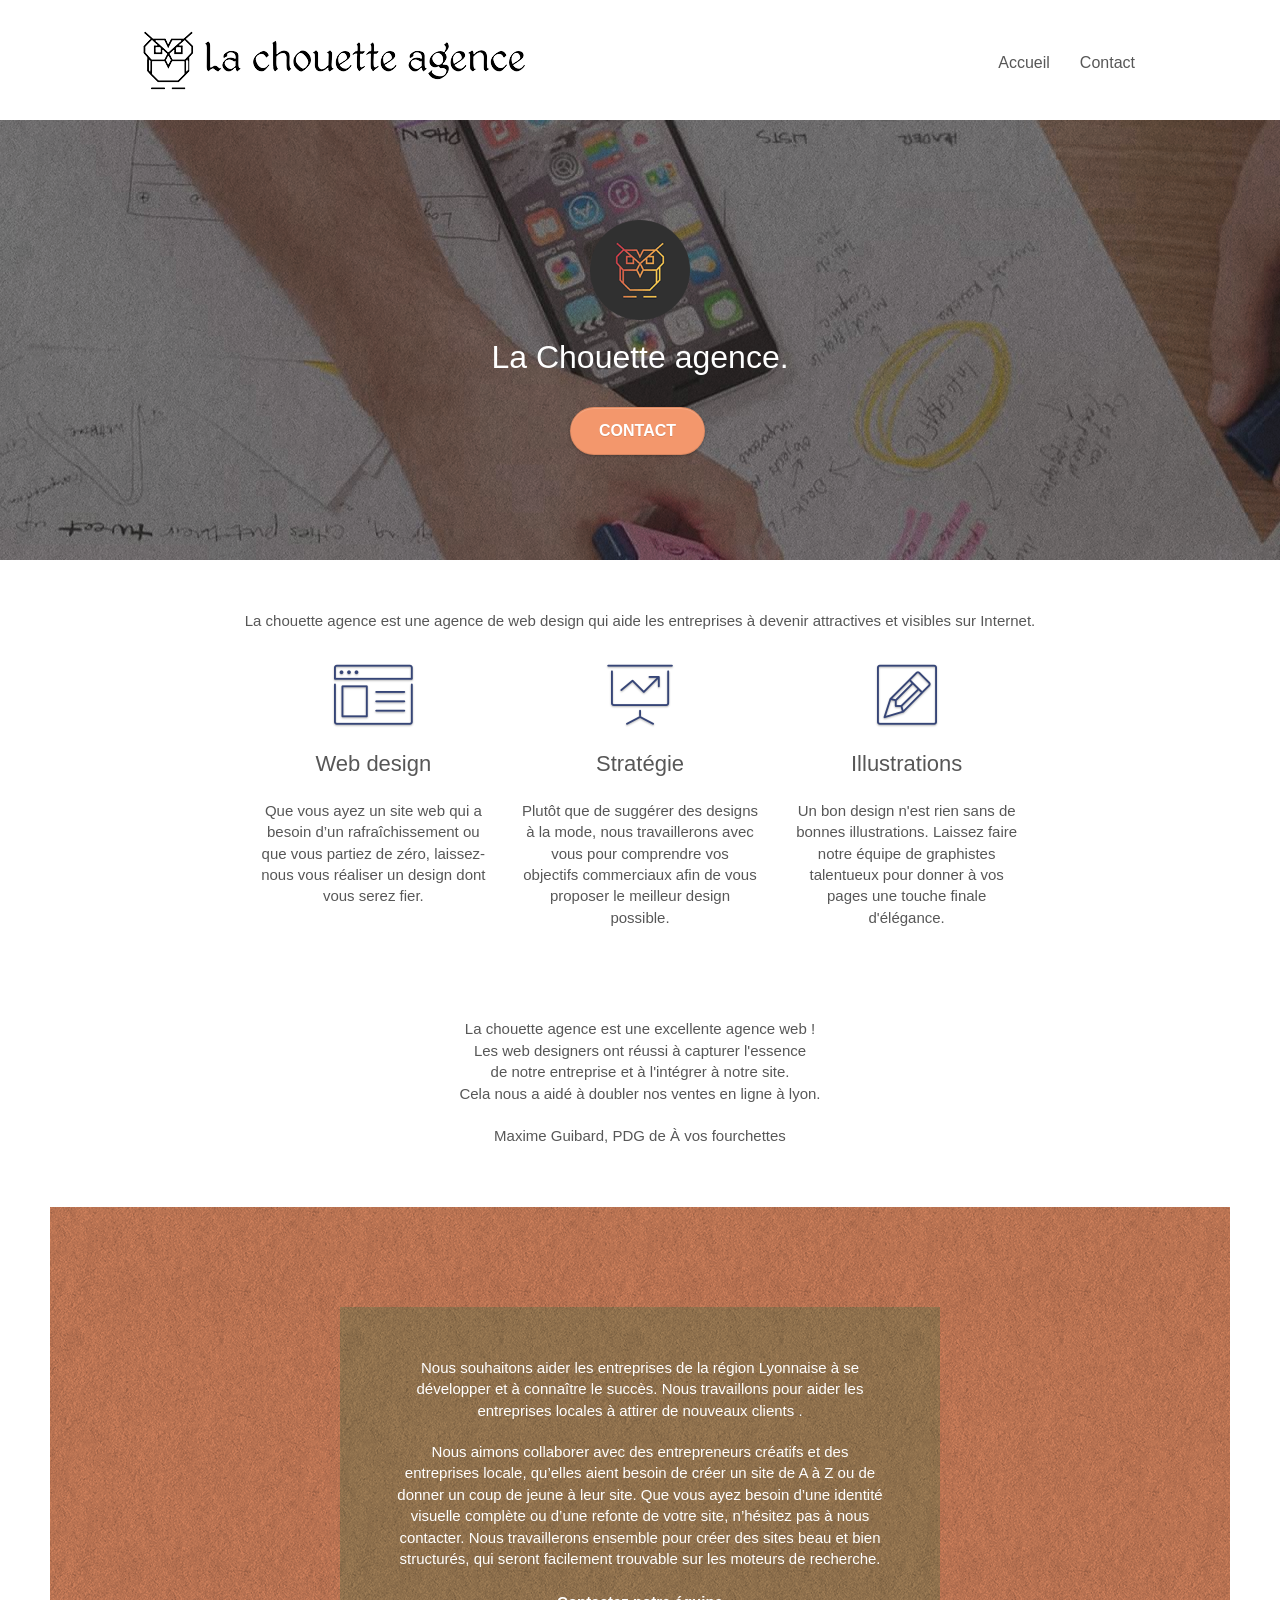
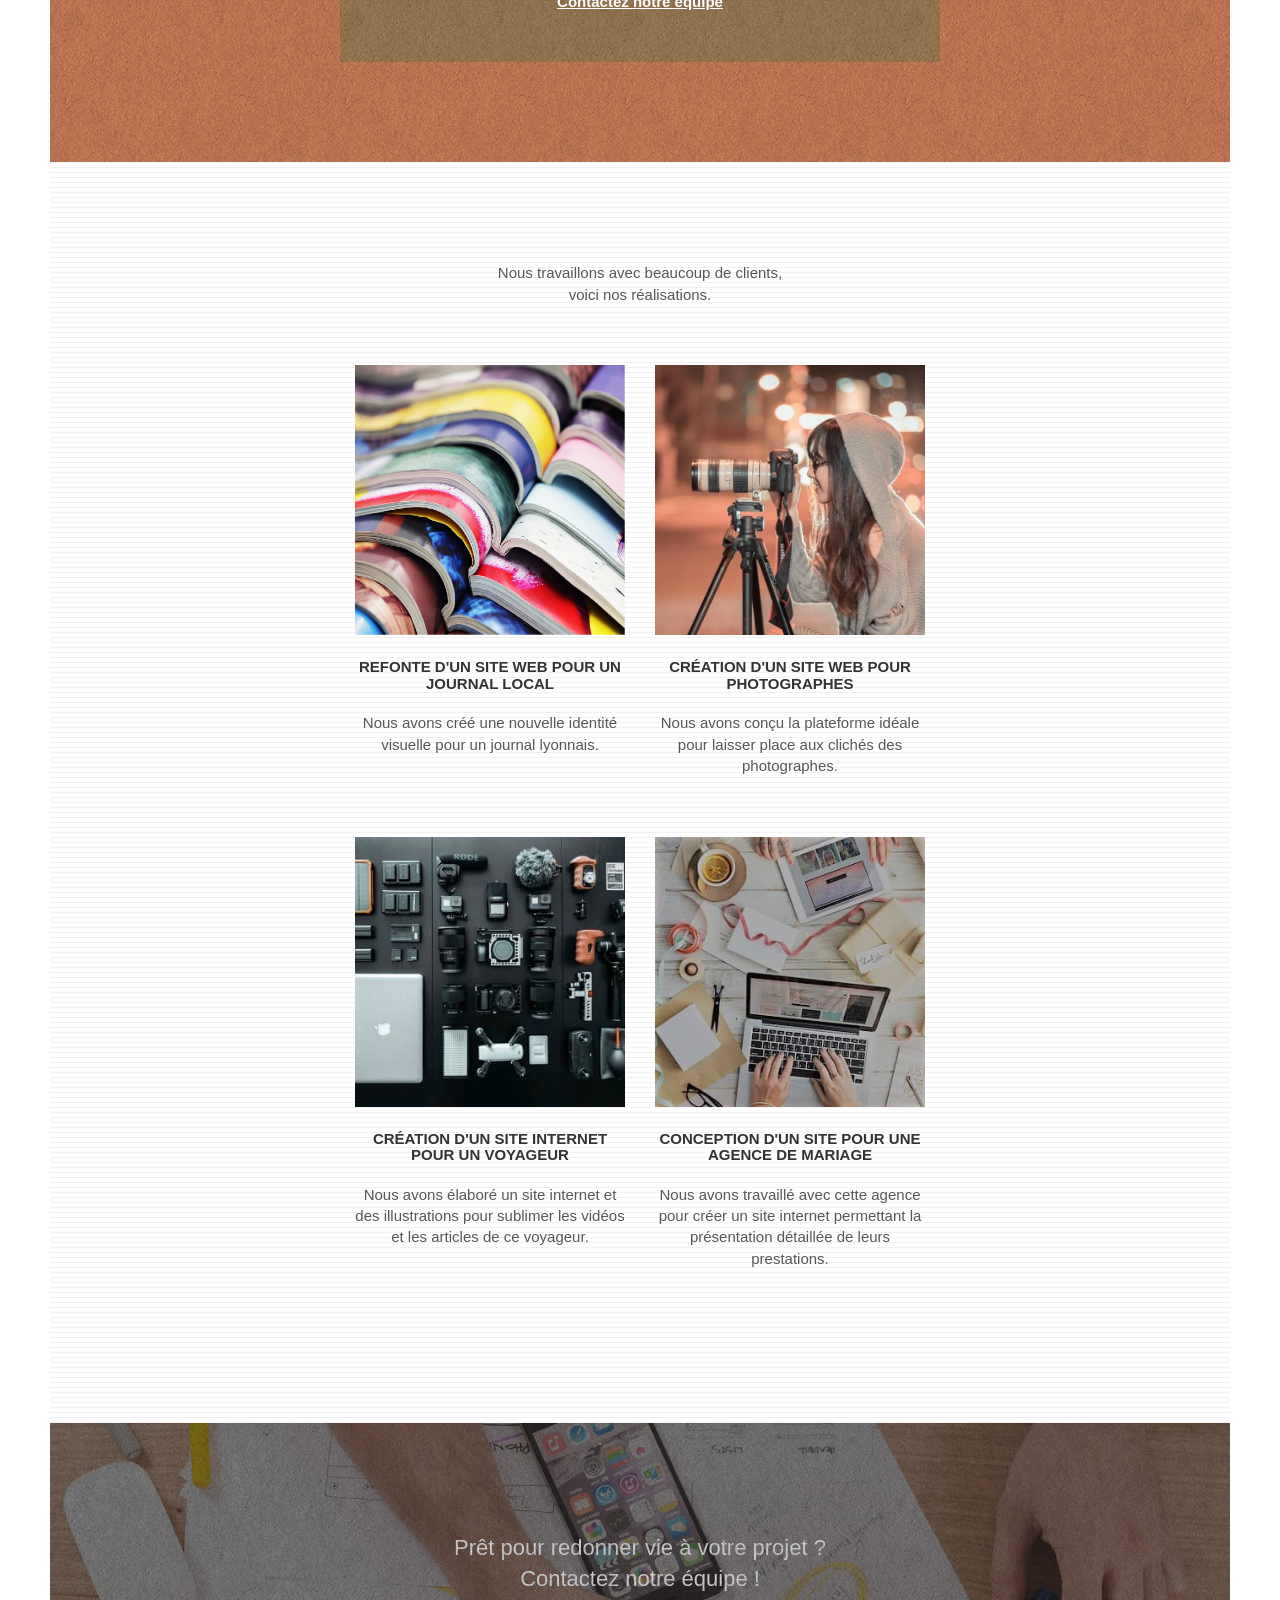
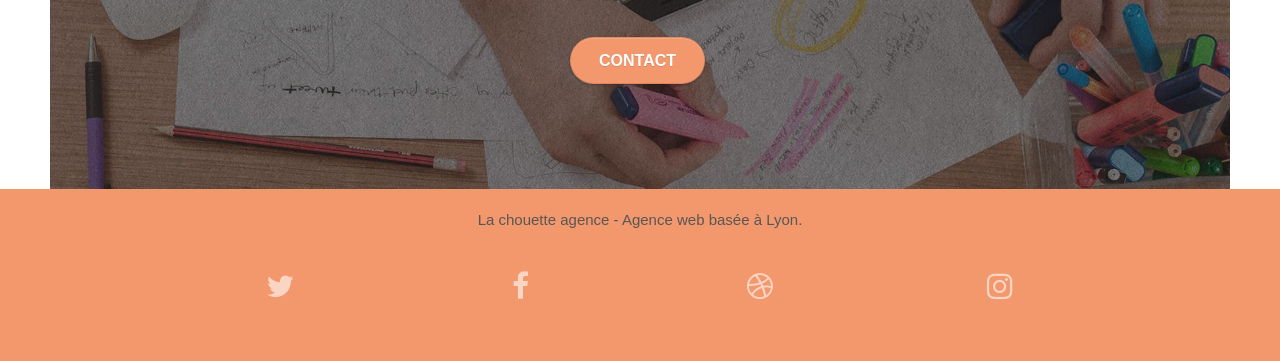
<file: index.html>
<!doctype html>
<html lang="fr">
<head>
    <meta charset="utf-8">
	<meta name="robots" content="index, follow">
    <meta name="description" content="Agence Web Lyonnaise, une équipe de développeur web expérimentée DEVIS GRATUIT">
    <meta name="viewport" content="width=device-width, initial-scale=1.0, viewport-fit=cover">
    <link rel="shortcut icon" type="image/png" href="favicon.jpg">
    
	<link rel="stylesheet" type="text/css" href="./css/bootstrap.css">
	<link rel="stylesheet" type="text/css" href="style.css">
	<link rel="stylesheet" type="text/css" href="./css/font-awesome.css">
	<link rel="stylesheet" type="text/css" href="./css/et-line.css">
	
    
	<script src="./js/jquery-2.1.0.js"></script>
	<script src="./js/bootstrap.js"></script>
	<script src="./js/blocs.js"></script>
	<script src="./js/jquery.touchSwipe.js" defer></script>
	<script src="./js/gmaps.js"></script>

    <title>La chouette agence</title>
	<!-- Analytics -->
	<!-- Analytics END -->
</head>
<body>
	<!-- Principal conteneur -->
	<header>
		<div class="page-container">
			<!-- bloc-0 -->
			<div class="bloc bgc-white l-bloc " id="bloc-0">
				<div class="container bloc-sm">
					<nav class="navbar row">
						<div class="navbar-header">
							<a class="navbar-brand" href="index.html"><img src="img/la-chouette-agence.png" alt="logo la chouette agence"  /></a>
							<button id="nav-toggle" type="button" class="ui-navbar-toggle navbar-toggle" data-toggle="collapse" data-target=".navbar-1">
								<span class="sr-only">Toggle navigation</span><span class="icon-bar"></span><span class="icon-bar"></span><span class="icon-bar"></span>
							</button>
						</div>
						<div class="collapse navbar-collapse navbar-1 special-dropdown-nav">
							<ul class="site-navigation nav navbar-nav">
								<li>
									<a href="index.html">Accueil</a>
								</li>
								<li>
									<a href="contact.html">Contact</a>
								</li>
							</ul>
						</div>
					</nav>
				</div>
			</div>
		</div>
	</header>
	<!-- bloc-0 END -->
	<main>
		<!-- bloc-1-presentation -->
		<div class="bloc bgc-dark-slate-blue bg-banniere d-bloc bg-t-edge bloc-bg-texture texture-paper b-parallax" id="bloc-1-hero">
			<div class="container bloc-lg">
				<div class="row tight-width-whitespace">
					<div class="col-sm-12">
						<img src="img/logo.png" class="center-block image-resize-mode" width="100" alt="logo la chouette agence" />
						<h1 class="text-center hero-bloc-text tc-white ">
						<span class="font-color">La Chouette agence.</span>	
						</h1>
						<div class="text-center">
							<a href="contact.html" class="btn btn-lg btn-clean btn-rd cta-hero btn-atomic-tangerine" id="cta-hero">Contact</a>
						</div>
					</div>
				</div>
			</div>
		</div>
		<!-- bloc-1-presentation END -->
		
		<!-- bloc-2-services -->
			<div class="bloc bgc-white l-bloc" id="bloc-2-services">
				<div class="container bloc-md">
					<div class="row">
						<div class="col-sm-12 text-center">
							<p>La chouette agence est une agence de web design qui aide les entreprises à devenir attractives et visibles sur Internet.</p>
						</div>
				    </div>
					<div class="row voffset-lg med-width-whitespace">
						<div class="col-sm-4">
						<div class="text-center">
							<span class="et-icon-browser sm-shadow icon-dark-slate-blue icons icon-lg"></span>
						</div>
						<h2 class="mg-md text-center">
							Web design
						</h2>
						<p class="text-center ">
							Que vous ayez un site web qui a besoin d&rsquo;un rafraîchissement ou que vous partiez de zéro, laissez-nous vous réaliser un design dont vous serez fier.
						</p>
					</div>
					<div class="col-sm-4">
						<div class="text-center">
							<span class="et-icon-presentation sm-shadow icon-dark-slate-blue icons icon-lg"></span>
						</div>
						<h2 class="mg-md text-center">
							Stratégie
						</h2>
						<p class="text-center ">
						<span class="font-size">Plutôt que de suggérer des designs à la mode, nous travaillerons avec vous pour comprendre vos objectifs commerciaux afin de vous proposer le meilleur design possible.</span>	
						</p>
					</div>
					<div class="col-sm-4">
						<div class="text-center">
							<span class="et-icon-edit sm-shadow icon-dark-slate-blue icons icon-lg"></span>
						</div>
						<h2 class="mg-md text-center">
							Illustrations
						</h2>
						<p class="text-center ">
							Un bon design n'est rien sans de bonnes illustrations. Laissez faire notre équipe de graphistes talentueux pour donner à vos pages une touche finale d'élégance.
						</p>
					</div>
				</div>
				<div class="row voffset-lg voffset">
					<div class="col-xs-12 col-md-8 col-md-offset-2 text-center">
						<p>
							
								La chouette agence est une excellente agence web ! <br>
								Les web designers ont réussi à capturer l'essence  <br>
								de notre entreprise et à l'intégrer à notre site.  <br>
								Cela nous a aidé à doubler nos ventes en ligne à lyon. <br>
								<br>
								Maxime Guibard, PDG de À vos fourchettes
							
						</p>
					</div>
				</div>
			</div>
		<!-- bloc-2-services END -->
		
		<!-- bloc-3-what-i-do -->
			<div class="bloc tc-white bgc-atomic-tangerine bg-presentation d-bloc bloc-bg-texture texture-paper b-parallax" id="bloc-3-what-i-do">
					<div class="container bloc-lg">
						<div class="row tight-width-whitespace black-background">
							<div class="col-sm-12">
								<p class="mg-md text-center tc-white">
									<span class="font-color">Nous souhaitons aider les entreprises de la région Lyonnaise à se développer et à connaître le succès. Nous travaillons pour aider les entreprises locales à attirer de nouveaux clients .</span>	
								</p>
								<p class="text-center white">
									Nous aimons collaborer avec des entrepreneurs créatifs et des entreprises locale, qu’elles aient besoin de créer un site de A à Z ou de donner un coup de jeune à leur site. Que vous ayez besoin d’une identité visuelle complète ou d’une refonte de votre site, n’hésitez pas à nous contacter. Nous travaillerons ensemble pour créer des sites beau et bien structurés, qui seront facilement trouvable sur les moteurs de recherche. <br><br><a class="ltc-white bold-link" href="contact.html">Contactez notre équipe</a><br>
								</p>
							</div>
						</div>
					</div>
			</div>
			<!-- bloc-3-what-i-do END -->
			
			<!-- bloc-4-portfolio -->
				<div class="bloc bgc-white bg-lines-h2-bg bg-repeat l-bloc" id="bloc-4-portfolio">
					<div class="container bloc-lg">
						<div class="row">
							<div class="col-sm-12 text-center">
								<p>Nous travaillons avec beaucoup de clients,<br> voici nos réalisations.</p>
							</div>
						</div>
						<div class="row tight-width-whitespace portfolio-row">
							<div class="col-sm-6">
								<a href="#" data-lightbox="img/1.jpg" data-gallery-id="gallery-1" data-caption="Refonte d'un site web pour un journal local" data-frame="snapshot-lb"><img src="img/1.jpg" alt="plusieurs livres ouvert les un sur les autres " class="img-responsive portfolio-thumb" /></a>
								<h3 class="mg-md text-center">
									Refonte d'un site web pour un journal local
								</h3>
								<p class="text-center">
									Nous avons créé une nouvelle identité visuelle pour un journal lyonnais.
								</p>
							</div>
							<div class="col-sm-6">
								<a href="#" data-lightbox="img/2.jpg" data-gallery-id="gallery-1" data-caption="Création d'un site web pour photographes" data-frame="snapshot-lb"><img src="img/2.jpg" class="img-responsive portfolio-thumb" alt="femme entrain de prendre une photo avec un appareil photo professionnel avec un grand objectif l'appreil photo et tenu sur un trépied noir" /></a>
								<h3 class="mg-md text-center">
									Création d'un site web pour photographes
								</h3>
								<p class="text-center">
									Nous avons conçu la plateforme idéale pour laisser place aux clichés des photographes.
								</p>
							</div>
						</div>
						<div class="row tight-width-whitespace portfolio-row">
							<div class="col-sm-6">
								<a href="#" data-lightbox="img/3.jpeg" data-gallery-id="gallery-1" data-caption="Création d'un site internet pour un voyageur" data-frame="snapshot-lb"><img src="img/3.jpeg" class="img-responsive portfolio-thumb" alt="table noir avec du matériel high tech en vois un macbook un drone du matériel de photographie"/></a>
								<h3 class="mg-md text-center">
									Création d'un site internet pour un voyageur
								</h3>
								<p class="text-center">
									Nous avons élaboré un site internet et des illustrations pour sublimer les vidéos et les articles de ce voyageur.
								</p>
							</div>
							<div class="col-sm-6">
								<a href="#" data-lightbox="img/4.jpeg" data-gallery-id="gallery-1" data-caption="Conception d'un site pour une agence de mariage" data-frame="snapshot-lb"><img src="img/4.jpeg" class="img-responsive portfolio-thumb" alt="table avec un ordinateur macbook on vois également un tasse de thé avec une tranche de citron ainsi que plusieurs enveloppes" /></a>
								<h3 class="mg-md text-center">
									Conception d'un site pour une agence de mariage
								</h3>
								<p class="text-center">
									Nous avons travaillé avec cette agence pour créer un site internet permettant la présentation détaillée de leurs prestations.
								</p>
							</div>
						</div>
					</div>
				</div>
			<!-- bloc-4-portfolio END -->
			
			<!-- bloc-5-cta -->
			<div class="bloc bgc-dark-slate-blue bg-banniere d-bloc bloc-bg-texture texture-paper" id="bloc-5-cta">
				<div class="container bloc-lg">
					<div class="row">
						<h2 class="mg-md text-center tc-white">
							<span class="font-color">Prêt pour redonner vie à votre projet ?<br>Contactez notre équipe !</span>	
						</h2>
						<div class="col-sm-12 text-center">
							<a href="contact.html" class="btn btn-atomic-tangerine btn-clean btn-rd btn-lg cta-hero">Contact</a>
						</div>
					</div>
				</div>
			</div>
			<!-- bloc-5-cta END -->
	</main>	
		
		<!-- Footer - bloc-8 -->
		<footer>
			<div class="bloc bgc-atomic-tangerine d-bloc" id="bloc-8">
				<div class="container bloc-sm">
					<div class="row">
						<div class="col-sm-12">
							<p class="text-center white-color">
								La chouette agence - Agence web basée à Lyon.
							</p>
							<div class="row row-no-gutters social">
								<div class="col-sm-3">
								<div class="text-center">
									<a class="social" href="https://twitter.com/"><span class="fa fa-twitter icon-md"></span></a>
								</div>
							</div>
							<div class="col-sm-3">
								<div class="text-center">
									<a class="social" href="https://www.facebook.com/"><span class="fa fa-facebook icon-md"></span></a>
								</div>
							</div>
							<div class="col-sm-3">
								<div class="text-center">
									<a class="social" href="https://dribbble.com/"><span class="fa fa-dribbble icon-md"></span></a>
								</div>
							</div>
							<div class="col-sm-3">
								<div class="text-center">
									<a class="social" href="https://www.instagram.com/accounts/login/"><span class="fa fa-instagram icon-md"></span></a>
								</div>
							</div>
						</div>
					</div>
				</div>
			</div>
		</div>
	</footer>
	<!-- Footer - bloc-8 END -->
	<!-- Principal conteneur END -->
</body>
</html>
</file>
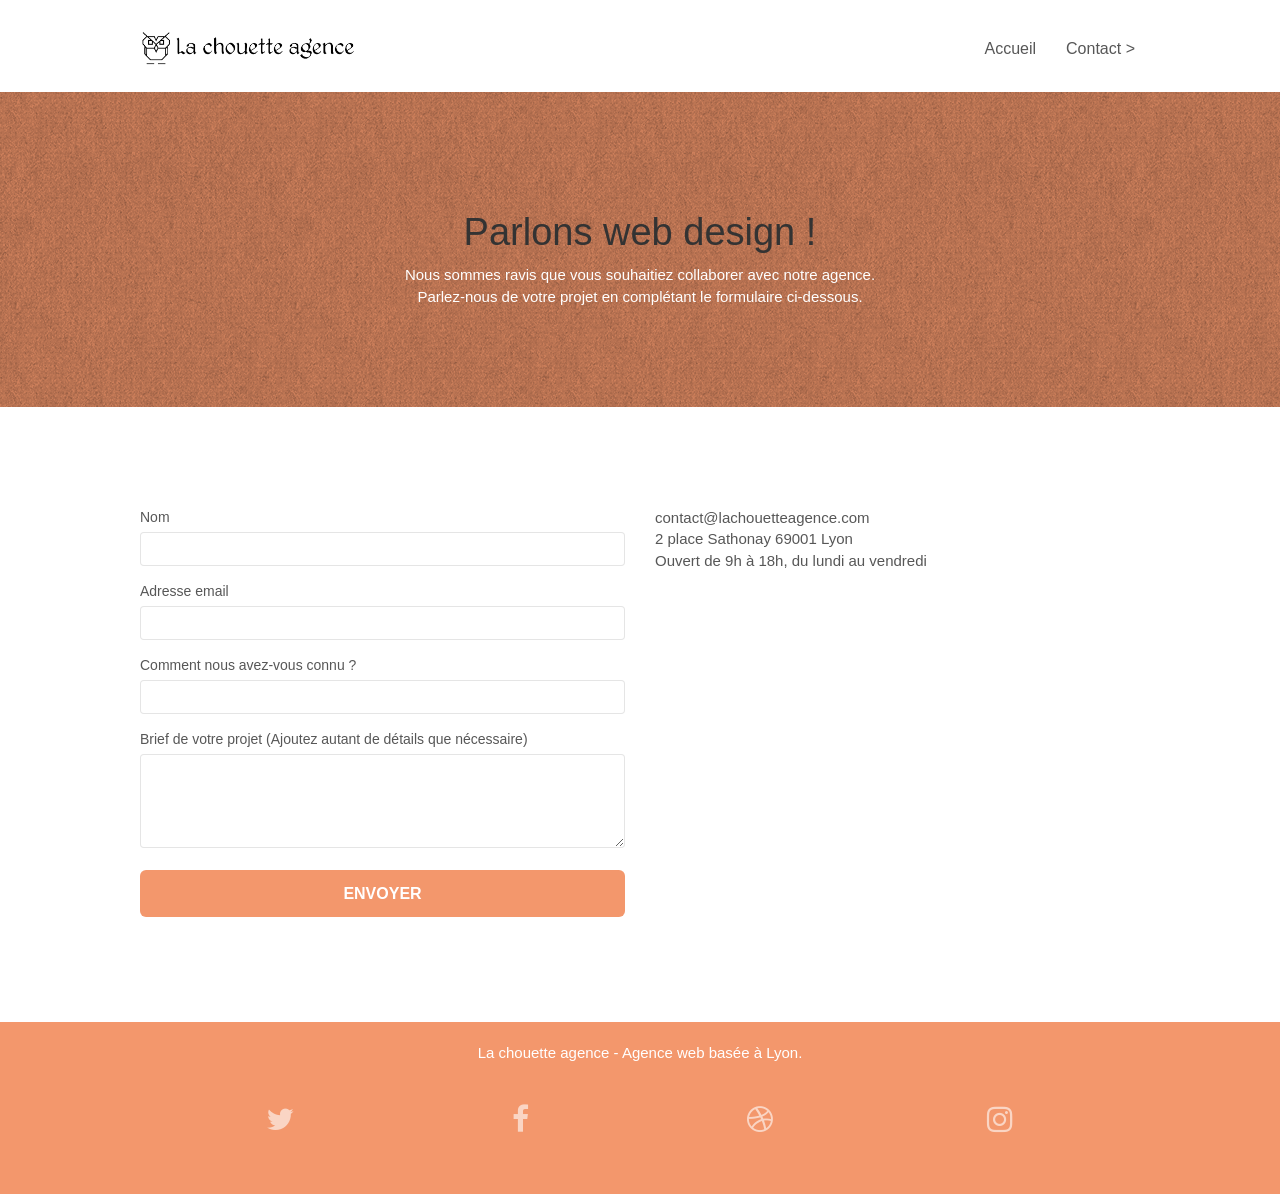
<file: contact.html>
<!doctype html>
<html lang="fr">
<head>
    <meta charset="utf-8">
    <meta name="keywords" content="">
    <meta name="description" content="">
    <meta name="viewport" content="width=device-width, initial-scale=1.0, viewport-fit=cover">
    <link rel="shortcut icon" type="image/png" href="favicon.jpg">
    
	<link rel="stylesheet" type="text/css" href="./css/bootstrap.css">
	<link rel="stylesheet" type="text/css" href="style.css">
	<link rel="stylesheet" type="text/css" href="./css/font-awesome.css">
	<link rel="stylesheet" type="text/css" href="./css/et-line.css">
	
    
	<script src="./js/jquery-2.1.0.js"></script>
	<script src="./js/bootstrap.js"></script>
	<script src="./js/blocs.js"></script>
	<script src="./js/jqBootstrapValidation.js"></script>
	<script src="./js/formHandler.js"></script>
    <title>Contact</title>

    
<!-- Analytics -->
 
<!-- Analytics END -->
    
</head>
<body>
<!-- Principal conteneur -->
<div class="page-container">
    
<!-- bloc-0 -->
<div class="bloc bgc-white l-bloc " id="bloc-0">
	<div class="container bloc-sm">
		<nav class="navbar row">
			<div class="navbar-header">
				<a class="navbar-brand" href="index.html"><img src="img/la-chouette-agence.png" alt="atlanta web design logo" height="40" /></a>
				<button id="nav-toggle" type="button" class="ui-navbar-toggle navbar-toggle" data-toggle="collapse" data-target=".navbar-1">
					<span class="sr-only">Toggle navigation</span><span class="icon-bar"></span><span class="icon-bar"></span><span class="icon-bar"></span>
				</button>
			</div>
			<div class="collapse navbar-collapse navbar-1 special-dropdown-nav">
				<ul class="site-navigation nav navbar-nav">
					<li>
						<a href="index.html">Accueil</a>
					</li>
					<li>
						<a href="contact.html">Contact &gt;</a>
					</li>
				</ul>
			</div>
		</nav>
	</div>
</div>
<!-- bloc-0 END -->

<!-- bloc-6 -->
<div class="bloc bg-dots-bg bg-repeat bgc-atomic-tangerine d-bloc bloc-bg-texture texture-paper" id="bloc-6">
	<div class="container bloc-lg">
		<div class="row">
			<div class="col-sm-12">
				<h1 class="text-center hero-bloc-text tc-white">
					Parlons web design !
				</h1>
				<p class="text-center mg-lg tc-white tight-width-whitespace">
				<span class="font-color">Nous sommes ravis que vous souhaitiez collaborer avec notre agence.<br>
					Parlez-nous de votre projet en complétant le formulaire ci-dessous.
				</span>	
				</p>
			</div>
		</div>
	</div>
</div>
<!-- bloc-6 END -->

<!-- bloc-7 -->
<div class="bloc bgc-white l-bloc" id="bloc-7">
	<div class="container bloc-lg">
		<div class="row">
			<div class="col-sm-6">
				<form id="form_1">
					<div class="form-group">
						<label for="name">
							Nom
						</label>
						<input id="name" class="form-control" required aria-label="nom" />
					</div>
					<div class="form-group">
						<label for="email">
							Adresse email
						</label>
						<input id="email" class="form-control" type="email" required aria-label="email" />
					</div>
					<div class="form-group">
						<label for="input_504">
							Comment nous avez-vous connu ?
						</label>
						<input class="form-control" type="text" required id="input_504" aria-label="input_504" />
					</div>
					<div class="form-group">
						<label for="message">
							Brief de votre projet (Ajoutez autant de détails que nécessaire)
						</label><textarea id="message" class="form-control" rows="4" cols="50" aria-label="message"  required></textarea>
					</div> 
					<button class="bloc-button btn btn-lg btn-block cta-hero btn-atomic-tangerine" id="btn-send" type="submit">
						Envoyer
					</button>
				</form>
			</div>
			<div class="col-sm-6">
				<p>
					contact@lachouetteagence.com<br>2 place Sathonay 69001 Lyon<br>Ouvert de 9h à 18h, du lundi au vendredi<br>
				</p>
			</div>
		</div>
	</div>
</div>
<!-- bloc-7 END -->

<!-- ScrollToTop Button -->
<a class="bloc-button btn btn-d scrollToTop" onclick="scrollToTarget('1')"><span class="fa fa-chevron-up"></span></a>
<!-- ScrollToTop Button END-->


<!-- Footer - bloc-8 -->
<div class="bloc bgc-atomic-tangerine d-bloc" id="bloc-8">
	<div class="container bloc-sm">
		<div class="row">
			<div class="col-sm-12">
				<p class="text-center white">
					La chouette agence - Agence web basée à Lyon.<br>
				</p>
				<div class="row row-no-gutters social">
					<div class="col-sm-3">
						<div class="text-center">
							<a class="social" href="index.html"><span class="fa fa-twitter icon-md"></span></a>
						</div>
					</div>
					<div class="col-sm-3">
						<div class="text-center">
							<a class="social" href="index.html"><span class="fa fa-facebook icon-md"></span></a>
						</div>
					</div>
					<div class="col-sm-3">
						<div class="text-center">
							<a class="social" href="index.html"><span class="fa fa-dribbble icon-md"></span></a>
						</div>
					</div>
					<div class="col-sm-3">
						<div class="text-center">
							<a class="social" href="index.html"><span class="fa fa-instagram icon-md"></span></a>
						</div>
					</div>
				</div>
			</div>
		</div>
	</div>
</div>
<!-- Footer - bloc-8 END -->

</div>
<!-- Principal conteneur END -->
    

</body>
</html>
</file>
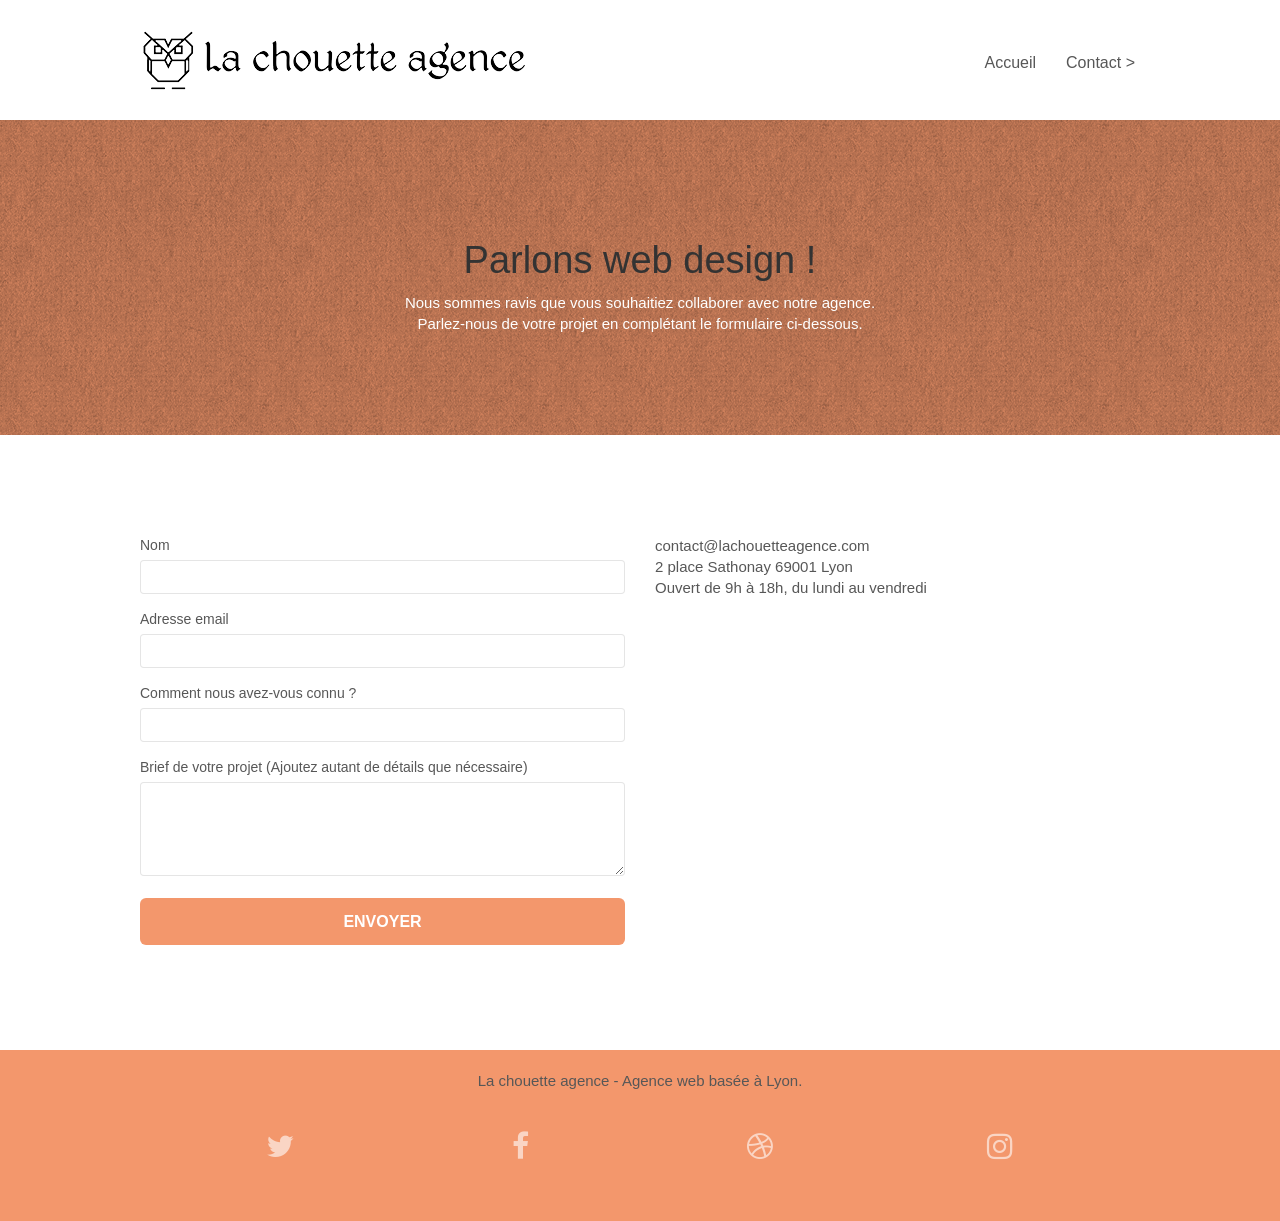
<file: page2.html>
<!doctype html>
<html lang="fr">
<head>
    <meta charset="utf-8">
	<meta name="robots" content="index,follow">
    <meta name="description" content="Agence Web Lyonnaise, une équipe de développeur web expérimentée DEVIS GRATUIT">
    <meta name="viewport" content="width=device-width, initial-scale=1.0, viewport-fit=cover">
    <link rel="shortcut icon" type="image/png" href="favicon.jpg">
    
	<link rel="stylesheet" type="text/css" href="./css/bootstrap.css">
	<link rel="stylesheet" type="text/css" href="style.css">
	<link rel="stylesheet" type="text/css" href="./css/font-awesome.css">
	<link rel="stylesheet" type="text/css" href="./css/et-line.css">
	
    
	<script src="./js/jquery-2.1.0.js"></script>
	<script src="./js/bootstrap.js"></script>
	<script src="./js/blocs.js"></script>
	<script src="./js/jqBootstrapValidation.js"></script>
	<script src="./js/formHandler.js"></script>
    <title>Contact</title>

    
<!-- Analytics -->
 
<!-- Analytics END -->
    
</head>
<body>
	<!-- Principal conteneur -->
	<div class="page-container">
		
		<!-- bloc-0 -->
		<div class="bloc bgc-white l-bloc " id="bloc-0">
			<div class="container bloc-sm">
				<nav class="navbar row">
					<div class="navbar-header">
						<a class="navbar-brand" href="index.html">
							<img id="imgtest" src="img/la-chouette-agence.png" alt="logo la chouette agence" />
						</a>
						<button id="nav-toggle" type="button" class="ui-navbar-toggle navbar-toggle" data-toggle="collapse" data-target=".navbar-1">
							<span class="sr-only">Toggle navigation</span><span class="icon-bar"></span><span class="icon-bar"></span><span class="icon-bar"></span>
					    </button>
					</div>
					<div class="collapse navbar-collapse navbar-1 special-dropdown-nav">
						<ul class="site-navigation nav navbar-nav">
							<li>
								<a href="index.html">Accueil</a>
							</li>
							<li>
								<a href="page2.html">Contact &gt;</a>
							</li>
						</ul>
					</div>
				</nav>
			</div>
		</div>
		<!-- bloc-0 END -->
		
		<!-- bloc-6 -->
		<div class="bloc bg-dots-bg bg-repeat bgc-atomic-tangerine d-bloc bloc-bg-texture texture-paper" id="bloc-6">
			<div class="container bloc-lg">
				<div class="row">
					<div class="col-sm-12">
						<h1 class="text-center hero-bloc-text tc-white">
							Parlons web design !
						</h1>
						<p class="text-center mg-lg tc-white tight-width-whitespace">
							<span class="font-color">Nous sommes ravis que vous souhaitiez collaborer avec notre agence.<br>
								Parlez-nous de votre projet en complétant le formulaire ci-dessous.
							</span>	
						</p>
					</div>
				</div>
			</div>
		</div>
		<!-- bloc-6 END -->
		
		<!-- bloc-7 -->
		<div class="bloc bgc-white l-bloc" id="bloc-7">
			<div class="container bloc-lg">
				<div class="row">
					<div class="col-sm-6">
						<form id="form_1" novalidate success-msg="Your message has been sent." fail-msg="Sorry it seems that our mail server is not responding, Sorry for the inconvenience!">
							<div class="form-group">
								<label for="name">Nom</label>
								<input id="name" class="form-control" required />
							</div>
							<div class="form-group">
								<label for="email">Adresse email</label>
								<input id="email" class="form-control" type="email" required />
							</div>
							<div class="form-group">
								<label for="input_504">Comment nous avez-vous connu ?</label>
								<input class="form-control" type="email" required id="input_504" />
							</div>
							<div class="form-group">
								<label for="message">Brief de votre projet (Ajoutez autant de détails que nécessaire)</label>
								<textarea id="message" class="form-control" rows="4" cols="50" required></textarea>
							</div> 
							<button class="bloc-button btn btn-lg btn-block cta-hero btn-atomic-tangerine" type="submit">
								Envoyer
							</button>
						</form>
					</div>
					<div class="col-sm-6">
						<p>
							contact@lachouetteagence.com<br>2 place Sathonay 69001 Lyon<br>Ouvert de 9h à 18h, du lundi au vendredi<br>
						</p>
					</div>
				</div>
			</div>
		</div>
		<!-- bloc-7 END -->
		<!-- ScrollToTop Button -->
		<a class="bloc-button btn btn-d scrollToTop" onclick="scrollToTarget('1')"><span class="fa fa-chevron-up"></span></a>
		<!-- ScrollToTop Button END-->
		
		<!-- Footer - bloc-8 -->
		<div class="bloc bgc-atomic-tangerine d-bloc" id="bloc-8">
			<div class="container bloc-sm">
				<div class="row">
					<div class="col-sm-12">
						<p class="text-center white-color">
							La chouette agence - Agence web basée à Lyon.<br>
						</p>
						<div class="row row-no-gutters social">
							<div class="col-sm-3">
								<div class="text-center">
									<a class="social" href="https://twitter.com/"><span class="fa fa-twitter icon-md"></span></a>
								</div>
							</div>
							<div class="col-sm-3">
								<div class="text-center">
									<a class="social" href="https://www.facebook.com/"><span class="fa fa-facebook icon-md"></span></a>
								</div>
							</div>
							<div class="col-sm-3">
								<div class="text-center">
									<a class="social" href="https://dribbble.com/"><span class="fa fa-dribbble icon-md"></span></a>
								</div>
							</div>
							<div class="col-sm-3">
								<div class="text-center">
									<a class="social" href="https://www.instagram.com/accounts/login/"><span class="fa fa-instagram icon-md"></span></a>
								</div>
							</div>
						</div>
					</div>
				</div>
			</div>
		</div>
		<!-- Footer - bloc-8 END -->
	</div>
	<!-- Principal conteneur END -->
    

</body>
</html>
</file>
<file: style.css>
body {
    margin: 0;
    padding: 0;
    background: #FFF;
    overflow-x: hidden;
    -webkit-font-smoothing: antialiased;
    -moz-osx-font-smoothing: grayscale;
}

#btn-send:focus{
    background-color: #000000;
}


a,
button {
    transition: all .3s ease-in-out;
    outline: none!important;
}

a:hover {
    text-decoration: none;
    cursor: pointer;
}

#page-loading-blocs-notifaction {
    position: fixed;
    top: 0;
    bottom: 0;
    width: 100%;
    z-index: 100000;
    background: #FFFFFF url("img/pageload-spinner.gif") no-repeat center center;
}

.bloc {
    width: 100%;
    clear: both;
    background: 50% 50% no-repeat;
    padding: 0 50px;
    -webkit-background-size: cover;
    -moz-background-size: cover;
    -o-background-size: cover;
    background-size: cover;
    position: relative;
}

.bloc .container {
    padding-left: 0;
    padding-right: 0;
}

.bloc-lg {
    padding: 100px 50px;
}

.bloc-md {
    padding: 50px;
}

.bloc-sm {
    padding: 20px 50px;
}

.bg-center,
.bg-l-edge,
.bg-r-edge,
.bg-t-edge,
.bg-b-edge,
.bg-tl-edge,
.bg-bl-edge,
.bg-tr-edge,
.bg-br-edge,
.bg-repeat {
    -webkit-background-size: auto!important;
    -moz-background-size: auto!important;
    -o-background-size: auto!important;
    background-size: auto!important;
}

.bg-repeat {
    background: repeat;
}

.bg-t-edge {
    background: top no-repeat;
}

.bloc-bg-texture::before {
    content: "";
    background-size: 2px 2px;
    position: absolute;
    top: 0;
    bottom: 0;
    left: 0;
    right: 0;
}
.font-color{
    color: white;
}
.texture-paper::before {
    background: url("img/texture-paper.png");
    background-size: 280px 280px;
}

.b-parallax {
    background-attachment: fixed;
}

.d-bloc {
    color: rgba(255, 255, 255, .7);
}

.d-bloc button:hover {
    color: rgba(255, 255, 255, .9);
}

.d-bloc .icon-round,
.d-bloc .icon-square,
.d-bloc .icon-rounded,
.d-bloc .icon-semi-rounded-a,
.d-bloc .icon-semi-rounded-b {
    border-color: rgba(255, 255, 255, .9);
}

.d-bloc .divider-h span {
    border-color: rgba(255, 255, 255, .2);
}

.d-bloc .a-btn,
.d-bloc .navbar a,
.d-bloc .navbar-brand,
.d-bloc a .icon-sm,
.d-bloc a .icon-md,
.d-bloc a .icon-lg,
.d-bloc a .icon-xl,
.d-bloc h1 a,
.d-bloc h2 a,
.d-bloc h3 a,
.d-bloc h4 a,
.d-bloc h5 a,
.d-bloc h6 a,
.d-bloc p a {
    color: rgba(255, 255, 255, .6);
}

.d-bloc .a-btn:hover,
.d-bloc .navbar a:hover,
.d-bloc .navbar-brand:hover,
.d-bloc a:hover .icon-sm,
.d-bloc a:hover .icon-md,
.d-bloc a:hover .icon-lg,
.d-bloc a:hover .icon-xl,
.d-bloc h1 a:hover,
.d-bloc h2 a:hover,
.d-bloc h3 a:hover,
.d-bloc h4 a:hover,
.d-bloc h5 a:hover,
.d-bloc h6 a:hover,
.d-bloc p a:hover {
    color: rgba(255, 255, 255, 1);
}

.d-bloc .navbar-toggle .icon-bar {
    background: rgba(255, 255, 255, 1);
}

.d-bloc .btn-wire,
.d-bloc .btn-wire:hover {
    color: rgba(255, 255, 255, 1);
    border-color: rgba(255, 255, 255, 1);
}

.d-bloc .panel {
    color: rgba(0, 0, 0, .5);
}

.d-bloc .panel button:hover {
    color: rgba(0, 0, 0, .7);
}

.d-bloc .panel icon {
    border-color: rgba(0, 0, 0, .7);
}

.d-bloc .panel .divider-h span {
    border-color: rgba(0, 0, 0, .1);
}

.d-bloc .panel .a-btn {
    color: rgba(0, 0, 0, .6);
}

.d-bloc .panel .a-btn:hover {
    color: rgba(0, 0, 0, 1);
}

.d-bloc .panel .btn-wire,
.d-bloc .panel .btn-wire:hover {
    color: rgba(0, 0, 0, .7);
    border-color: rgba(0, 0, 0, .3);
}

.d-bloc .panel,
.l-bloc {
    color: rgba(0, 0, 0, .5);
}

.d-bloc .panel button:hover,
.l-bloc button:hover {
    color: rgba(0, 0, 0, .7);
}

.l-bloc .icon-round,
.l-bloc .icon-square,
.l-bloc .icon-rounded,
.l-bloc .icon-semi-rounded-a,
.l-bloc .icon-semi-rounded-b {
    border-color: rgba(0, 0, 0, .7);
}

.d-bloc .panel .divider-h span,
.l-bloc .divider-h span {
    border-color: rgba(0, 0, 0, .1);
}

.d-bloc .panel .a-btn,
.l-bloc .a-btn,
.l-bloc .navbar a,
.l-bloc .navbar-brand,
.l-bloc a .icon-sm,
.l-bloc a .icon-md,
.l-bloc a .icon-lg,
.l-bloc a .icon-xl,
.l-bloc h1 a,
.l-bloc h2 a,
.l-bloc h3 a,
.l-bloc h4 a,
.l-bloc h5 a,
.l-bloc h6 a,
.l-bloc p a {
    color: rgba(0, 0, 0, .6);
}

.d-bloc .panel .a-btn:hover,
.l-bloc .a-btn:hover,
.l-bloc .navbar a:hover,
.l-bloc .navbar-brand:hover,
.l-bloc a:hover .icon-sm,
.l-bloc a:hover .icon-md,
.l-bloc a:hover .icon-lg,
.l-bloc a:hover .icon-xl,
.l-bloc h1 a:hover,
.l-bloc h2 a:hover,
.l-bloc h3 a:hover,
.l-bloc h4 a:hover,
.l-bloc h5 a:hover,
.l-bloc h6 a:hover,
.l-bloc p a:hover {
    color: rgba(0, 0, 0, 1);
}

.l-bloc .navbar-toggle .icon-bar {
    color: rgba(0, 0, 0, .6);
}

.d-bloc .panel .btn-wire,
.d-bloc .panel .btn-wire:hover,
.l-bloc .btn-wire,
.l-bloc .btn-wire:hover {
    color: rgba(0, 0, 0, .7);
    border-color: rgba(0, 0, 0, .3);
}

.voffset {
    margin-top: 30px;
}

.voffset-lg {
    margin-top: 80px;
}

.row-no-gutters {
    margin-right: 0;
    margin-left: 0;
}

.row.row-no-gutters > [class^="col-"],
.row.row-no-gutters > [class*=" col-"] {
    padding-right: 0;
    padding-left: 0;
}

#bloc-1-hero h1 {
    font-size: 32px;
}

.navbar {
    margin-bottom: 0;
    z-index: 1;
}

.navbar-brand {
    height: auto;
    padding: 3px 15px;
    font-size: 25px;
    font-weight: normal;
    font-weight: 600;
    line-height: 44px;
}

.navbar-brand img {
    max-height: 200px;
    margin: 0 5px 0 0;
    display: inline;
}

.navbar-brand img[src$=svg] {
    min-width: 100px;
}

.nav-center .navbar-brand img {
    margin: 0;
}

.navbar .nav {
    padding-top: 2px;
    margin-right: -16px;
    float: right;
    z-index: 1;
}

.nav > li {
    float: left;
    margin-top: 4px;
    font-size: 16px;
}

.navbar-nav .open .dropdown-menu > li > a {
    text-align: inherit;
}

.nav > li a:hover,
.nav > li a:focus {
    background: transparent;
}

.navbar-toggle {
    margin: 10px 10px 0 0;
    border: 0px;
}

.navbar-toggle:hover {
    background: transparent!important;
}

.navbar-toggle .icon-bar {
    background-color: rgba(0, 0, 0, .5);
    width: 26px;
}

.nav-invert .navbar .nav {
    float: left;
}

.nav-invert .navbar-header,
.nav-invert .navbar-brand {
    float: right;
    position: relative;
    z-index: 2;
}

@media (min-width: 768px) {
    .site-navigation {
        position: absolute;
        top: 50%;
        right: 20px;
        transform: translate(0, -50%);
        -webkit-transform: translateY(-50%);
    }
    .nav > li .dropdown-menu a,
    .nav > li .dropdown-menu a:hover {
        color: #484848;
    }
    .nav-invert .site-navigation {
        left: 0;
        right: 0;
    }
    .nav-center {
        text-align: center;
    }
    .nav-center .navbar-header {
        width: 100%;
    }
    .nav-center .navbar-header,
    .nav-center .navbar-brand,
    .nav-center .nav > li {
        float: none;
        display: inline-block;
    }
    .nav-center .site-navigation {
        position: relative;
        width: 100%;
        right: 0;
        margin-right: 0px;
        margin-top: 20px;
    }
    .nav-center.mini-nav .navbar-toggle {
        float: none;
        margin: 10px auto 0;
    }
}

.nav > li > .dropdown a {
    background: none!important;
    display: block;
    padding: 14px 15px;
}

nav .caret {
    margin: 0 5px;
}

.dropdown-menu .dropdown-menu {
    top: -8px;
    left: 100%;
}

.dropdown-menu .dropmenu-flow-right {
    top: 100%;
    left: 0;
    margin-left: -1px;
    border-top-left-radius: 0;
    border-top-right-radius: 0;
}

.dropdown-menu .dropdown span {
    border: 4px solid black;
    border-top-color: transparent;
    border-right-color: transparent;
    border-bottom-color: transparent;
    margin: 6px -5px 0 0!important;
    float: right;
}

.mg-md {
    margin-top: 10px;
    margin-bottom: 20px;
}

.mg-lg {
    margin-top: 10px;
    margin-bottom: 40px;
}

.btn {
    margin: 0 5px 5px 0;
}

.btn.pull-right {
    margin: 0 0 5px 5px;
}

.btn-d,
.btn-d:hover,
.btn-d:focus {
    color: #FFF;
    background: rgba(0, 0, 0, .3);
}

button {
    outline: none!important;
}

.btn-rd {
    border-radius: 40px;
}

.btn-clean {
    border: 1px solid rgba(0, 0, 0, .08);
    border-bottom-color: rgba(0, 0, 0, .1);
    text-shadow: 0 1px 0 rgba(0, 0, 1, .1);
    box-shadow: 0 1px 3px rgba(0, 0, 1, .25), inset 0 1px 0 0 rgba(255, 255, 255, .15);
}

.icon-md {
    font-size: 30px!important;
}

.icon-lg {
    font-size: 60px!important;
}

.sm-shadow {
    text-shadow: 0 1px 2px rgba(0, 0, 0, .3);
}

.panel-sq,
.panel-sq .panel-heading,
.panel-sq .panel-footer {
    border-radius: 0;
}

.panel-rd {
    border-radius: 30px;
}

.panel-rd .panel-heading {
    border-radius: 29px 29px 0 0;
}

.panel-rd .panel-footer {
    border-radius: 0 0 29px 29px;
}

.form-control {
    border-color: rgba(0, 0, 0, .1);
    box-shadow: none;
}

.scrollToTop {
    width: 40px;
    height: 40px;
    position: fixed;
    bottom: 20px;
    right: 20px;
    opacity: 0;
    z-index: 500;
    transition: all .3s ease-in-out;
}

.scrollToTop span {
    margin-top: 6px;
}

.showScrollTop {
    font-size: 14px;
    opacity: 1;
}

a[data-lightbox] {
    position: relative;
    display: block;
    text-align: center;
}

a[data-lightbox]:hover::before {
    content: "+";
    font-family: "HelveticaNeue-Light", "Helvetica Neue Light", "Helvetica Neue", Helvetica, Arial;
    font-size: 32px;
    width: 50px;
    height: 50px;
    margin-left: -25px;
    border-radius: 50%;
    background: rgba(0, 0, 0, .6);
    color: #FFF;
    font-weight: 100;
    z-index: 1;
    position: absolute;
    top: 50%;
    transform: translateY(-50%);
    -webkit-transform: translateY(-50%);
}

a[data-lightbox]:hover img {
    opacity: 0.6;
    -webkit-animation-fill-mode: none;
    animation-fill-mode: none;
}

#lightbox-modal {
    display: flex;
    align-items: center;
}

#lightbox-modal .modal-dialog {
    width: 90%;
    max-width: 900px;
    margin: 0 auto 0;
}

#lightbox-modal .modal-dialog img {
    max-height: 90vh;
    margin: 0 auto;
}

.lightbox-caption {
    padding: 20px;
    color: #FFF;
    background: rgba(0, 0, 0, .5);
    position: absolute;
    left: 15px;
    right: 15px;
    bottom: 5px;
}

.close-lightbox {
    color: #FFF;
    font-size: 30px;
    position: absolute;
    top: 20px;
    right: 20px;
    z-index: 20;
    background: rgba(0, 0, 0, .5);
    border: none;
    line-height: 30px;
    padding: 0 9px 5px;
    opacity: 0.3;
}

.close-lightbox:hover,
.next-lightbox:hover,
.prev-lightbox:hover {
    opacity: 1.0;
    color: #FFF;
}

.next-lightbox,
.prev-lightbox {
    font-size: 20px;
    color: rgba(255, 255, 255, .9);
    background: rgba(0, 0, 0, .5);
    transition: all .2s ease-in-out;
    position: absolute;
    top: 45%;
    z-index: 1;
    opacity: 0.4;
}

.next-lightbox {
    padding: 6px 8px 1px 13px;
    right: 25px;
}

.prev-lightbox {
    padding: 6px 13px 1px 10px;
    left: 25px;
}

.snapshot-lb .modal-body {
    padding-bottom: 45px;
}

.snapshot-lb .lightbox-caption {
    padding: 0;
    color: rgba(0, 0, 0, .5);
    background: none;
}

h1,
h2,
h3,
h4,
h5,
h6,
p,
label,
.btn,
a {
    font-family: "helvetica";
    font-weight: 400;
    color: #575757!important;
}

.container {
    max-width: 1000px;
}

.hero-bloc-text {
    font-size: 38px;
}

.hero-bloc-text-sub {
    font-size: 36px;
}

.statement-bloc-text {
    line-height: 26px;
    font-style: italic;
    font-size: 20px;
    text-align: center;
    font-weight: lighter;
    max-width: 520px;
    margin: auto auto auto auto;
}

p {
    font-size: 15px;
}

.tight-width-whitespace {
    max-width: 600px;
    margin: auto auto auto auto;
}

.h1 {
    font-size: 20px;
    font-family: "Open Sans";
}

.cta-hero {
    margin-top: 22px;
    color: #FFFFFF!important;
    text-transform: uppercase;
    padding: 12px 28px 12px 28px;
    font-size: 16px;
    font-weight: 700;
}

.social {
    display: flex;
    justify-content: center;
    margin: 20px;
}

.icon-md:hover{
    transform: scale(1.10);
}


h2 {
    font-size: 22px;
    line-height: 1.4em;
}

h3 {
    font-size: 15px;
    text-transform: uppercase;
    font-weight: 700;
    color: #333333!important;
}

.med-width-whitespace {
    max-width: 800px;
    margin: auto auto auto auto;
    box-shadow: 0px 0px 0px #000000;
}

h1 {
    color: #333333!important;
}

h4 {
    color: #333333!important;
}

.icons {
    margin-bottom: 14px;
    margin-top: 24px;
}

.white {
    color: #FFFFFF!important;
}

.portfolio-thumb {
    margin-bottom: 24px;
}

.portfolio-row {
    margin-bottom: 44px;
    margin-top: 50px;
}

.avatar {
    box-shadow: 0px 4px 9px rgba(0, 0, 0, 0.3);
}

.black-background {
    background-color: rgba(165, 147, 99, 0.7);
    padding: 40px 40px 40px 40px;
}

.bold-link {
    font-weight: 900;
    text-decoration: underline!important;
}

.bgc-white {
    background-color: #FFFFFF;
}

.bgc-dark-slate-blue {
    background-color: #364577;
}

.bgc-atomic-tangerine {
    background-color: #F3976C;
}

.tc-white {
    color: white;
}

.btn-atomic-tangerine {
    background:#F3976C;
    color: #FFFFFF!important;
}

.btn-atomic-tangerine:hover {
    background: #c27956;
    color: #FFFFFF!important;
}

.ltc-white {
    color: #FFFFFF!important;
}

.ltc-white:hover {
    color: #cccccc!important;
}

.ltc-atomic-tangerine {
    color: #F3976C!important;
}

.ltc-atomic-tangerine:hover {
    color: #c27956!important;
}

.icon-dark-slate-blue {
    color: #364577!important;
    border-color: #364577!important;
}

.bg-dots-bg {
    background-image: url("img/dots-bg.png");
}

.bg-lines-h2-bg {
    background-image: url("img/lines-h2-bg.png");
}

.bg-banniere {
    background-image: url("img/la-chouette-agence-banniere.jpg");
}

.bg-presentation {
    background-image: url("img/image-de-presentation.jpeg");
}

@media (max-width: 1024px) {
    .bloc {
        padding-left: 20px;
        padding-right: 20px;
    }
    .bloc.full-width-bloc,
    .bloc-tile-2.full-width-bloc .container,
    .bloc-tile-3.full-width-bloc .container,
    .bloc-tile-4.full-width-bloc .container {
        padding-left: 0;
        padding-right: 0;
    }
}

@media (max-width: 992px) and (min-width: 768px) {
    .navbar .nav {
        max-width: 80%
    }
    .nav-center.navbar .nav {
        max-width: 100%
    }
}

@media only screen and (min-width: 768px) and (max-width: 1024px) and (orientation: landscape) {
    .b-parallax {
        background-attachment: scroll;
    }
}

@media only screen and (min-width: 1024px) and (max-width: 1366px) and (-webkit-min-device-pixel-ratio: 1.5) {
    .b-parallax {
        background-attachment: scroll;
    }
}

@media (max-width: 991px) {
    .container {
        width: 100%;
    }
    .b-parallax {
        background-attachment: scroll;
    }
    .page-container,
    #hero-bloc {
        overflow-x: hidden;
        position: relative;
    }
    .bloc-group,
    .bloc-group .bloc {
        display: block;
        width: 100%;
    }
    .bloc-fill-screen .fill-bloc-top-edge,
    .bloc-fill-screen .fill-bloc-bottom-edge {
        padding: 0 20px;
    }
}

@media (max-width: 767px) {
   
    .page-container {
        overflow-x: hidden;
        position: relative;
    }
    h1,
    h2,
    h3,
    h4,
    h5,
    h6,
    p,
    #disqus_thread {
        padding-left: 10px!important;
        padding-right: 10px!important;
    }
    .b-parallax {
        background-attachment: scroll;
    }
    .navbar .nav {
        padding-top: 0;
        border-top: 1px solid rgba(0, 0, 0, .2);
        float: none!important;
    }
    .navbar.row {
        margin-left: 0;
        margin-right: 0;
    }
    .site-navigation {
        position: inherit;
        transform: none;
        -webkit-transform: none;
        -ms-transform: none;
    }
    .nav > li {
        margin-top: 0;
        border-bottom: 1px solid rgba(0, 0, 0, .1);
        background: rgba(0, 0, 0, .05);
        text-align: left;
        padding-left: 15px;
        width: 100%;
    }
    .nav > li:hover {
        background: rgba(0, 0, 0, .08);
    }
    .dropdown .dropdown a .caret {
        float: none;
        margin: 5px 0 0 10px!important;
        border: 4px solid black;
        border-bottom-color: transparent;
        border-right-color: transparent;
        border-left-color: transparent;
    }
    #hero-bloc .navbar .nav {
        background: rgba(0, 0, 0, .8);
    }
    #hero-bloc .navbar .nav a {
        color: rgba(255, 255, 255, .6);
    }
    .hero {
        padding: 50px 0;
    }
    .hero-nav {
        left: -1px;
        right: -1px;
    }
    .navbar-collapse {
        padding: 0;
        overflow-x: hidden;
        -webkit-box-shadow: none;
        box-shadow: none;
    }
    .navbar-brand img {
        max-height: 40px;
        width: auto;
    }
    .nav-invert .navbar-header {
        float: none;
        width: 100%;
    }
    .nav-invert .navbar-toggle {
        float: left;
        margin-left: 10px;
    }
    .bloc {
        padding-left: 0;
        padding-right: 0;
    }
    .bloc-xxl,
    .bloc-xl,
    .bloc-lg {
        padding: 40px 0;
    }
    .bloc-sm,
    .bloc-md {
        padding-left: 0;
        padding-right: 0;
    }
    .bloc-tile-2 .container,
    .bloc-tile-3 .container,
    .bloc-tile-4 .container,
    .bloc-fill-screen .fill-bloc-top-edge,
    .bloc-fill-screen .fill-bloc-bottom-edge {
        padding-left: 0;
        padding-right: 0;
    }
    .a-block {
        padding: 0 10px;
    }
    .btn-dwn {
        display: none;
    }
    .voffset {
        margin-top: 5px;
    }
    .voffset-md {
        margin-top: 20px;
    }
    .voffset-lg {
        margin-top: 30px;
    }
    form {
        padding: 5px;
    }
    .close-lightbox {
        display: inline-block;
    }
    .blocsapp-device-iphone5 {
        background-size: 216px 425px;
        padding-top: 60px;
        width: 216px;
        height: 425px;
    }
    .blocsapp-device-iphone5 img {
        width: 180px;
        height: 320px;
    }
}

@media (max-width: 400px) {
    .bloc {
        padding-left: 0;
        padding-right: 0;
    }
}

@media (max-width: 767px) {
    .bloc-mob-center-text {
        text-align: center;
    }
}

.color{
    color: black;
    font-size: 1.3em;
}
</file>
<file: css/et-line.css>
@font-face {
    font-family: et-line;
    src: url(../fonts/et-line.eot);
    src: url(../fonts/et-line.eot?#iefix) format('embedded-opentype'), url(../fonts/et-line.woff) format('woff'), url(../fonts/et-line.ttf) format('truetype'), url(../fonts/et-line.svg#et-line) format('svg');
    font-weight: 400;
    font-style: normal
}

.et-icon-adjustments,
.et-icon-alarmclock,
.et-icon-anchor,
.et-icon-aperture,
.et-icon-attachment,
.et-icon-bargraph,
.et-icon-basket,
.et-icon-beaker,
.et-icon-bike,
.et-icon-book-open,
.et-icon-briefcase,
.et-icon-browser,
.et-icon-calendar,
.et-icon-camera,
.et-icon-caution,
.et-icon-chat,
.et-icon-circle-compass,
.et-icon-clipboard,
.et-icon-clock,
.et-icon-cloud,
.et-icon-compass,
.et-icon-desktop,
.et-icon-dial,
.et-icon-document,
.et-icon-documents,
.et-icon-download,
.et-icon-dribbble,
.et-icon-edit,
.et-icon-envelope,
.et-icon-expand,
.et-icon-facebook,
.et-icon-flag,
.et-icon-focus,
.et-icon-gears,
.et-icon-genius,
.et-icon-gift,
.et-icon-global,
.et-icon-globe,
.et-icon-googleplus,
.et-icon-grid,
.et-icon-happy,
.et-icon-hazardous,
.et-icon-heart,
.et-icon-hotairballoon,
.et-icon-hourglass,
.et-icon-key,
.et-icon-laptop,
.et-icon-layers,
.et-icon-lifesaver,
.et-icon-lightbulb,
.et-icon-linegraph,
.et-icon-linkedin,
.et-icon-lock,
.et-icon-magnifying-glass,
.et-icon-map,
.et-icon-map-pin,
.et-icon-megaphone,
.et-icon-mic,
.et-icon-mobile,
.et-icon-newspaper,
.et-icon-notebook,
.et-icon-paintbrush,
.et-icon-paperclip,
.et-icon-pencil,
.et-icon-phone,
.et-icon-picture,
.et-icon-pictures,
.et-icon-piechart,
.et-icon-presentation,
.et-icon-pricetags,
.et-icon-printer,
.et-icon-profile-female,
.et-icon-profile-male,
.et-icon-puzzle,
.et-icon-quote,
.et-icon-recycle,
.et-icon-refresh,
.et-icon-ribbon,
.et-icon-rss,
.et-icon-sad,
.et-icon-scissors,
.et-icon-scope,
.et-icon-search,
.et-icon-shield,
.et-icon-speedometer,
.et-icon-strategy,
.et-icon-streetsign,
.et-icon-tablet,
.et-icon-target,
.et-icon-telescope,
.et-icon-toolbox,
.et-icon-tools,
.et-icon-tools-2,
.et-icon-trophy,
.et-icon-tumblr,
.et-icon-twitter,
.et-icon-upload,
.et-icon-video,
.et-icon-wallet,
.et-icon-wine {
    font-family: et-line;
    speak: none;
    font-style: normal;
    font-weight: 400;
    font-variant: normal;
    text-transform: none;
    line-height: 1;
    -webkit-font-smoothing: antialiased;
    -moz-osx-font-smoothing: grayscale;
    display: inline-block
}

.et-icon-mobile:before {
    content: "\e000"
}

.et-icon-laptop:before {
    content: "\e001"
}

.et-icon-desktop:before {
    content: "\e002"
}

.et-icon-tablet:before {
    content: "\e003"
}

.et-icon-phone:before {
    content: "\e004"
}

.et-icon-document:before {
    content: "\e005"
}

.et-icon-documents:before {
    content: "\e006"
}

.et-icon-search:before {
    content: "\e007"
}

.et-icon-clipboard:before {
    content: "\e008"
}

.et-icon-newspaper:before {
    content: "\e009"
}

.et-icon-notebook:before {
    content: "\e00a"
}

.et-icon-book-open:before {
    content: "\e00b"
}

.et-icon-browser:before {
    content: "\e00c"
}

.et-icon-calendar:before {
    content: "\e00d"
}

.et-icon-presentation:before {
    content: "\e00e"
}

.et-icon-picture:before {
    content: "\e00f"
}

.et-icon-pictures:before {
    content: "\e010"
}

.et-icon-video:before {
    content: "\e011"
}

.et-icon-camera:before {
    content: "\e012"
}

.et-icon-printer:before {
    content: "\e013"
}

.et-icon-toolbox:before {
    content: "\e014"
}

.et-icon-briefcase:before {
    content: "\e015"
}

.et-icon-wallet:before {
    content: "\e016"
}

.et-icon-gift:before {
    content: "\e017"
}

.et-icon-bargraph:before {
    content: "\e018"
}

.et-icon-grid:before {
    content: "\e019"
}

.et-icon-expand:before {
    content: "\e01a"
}

.et-icon-focus:before {
    content: "\e01b"
}

.et-icon-edit:before {
    content: "\e01c"
}

.et-icon-adjustments:before {
    content: "\e01d"
}

.et-icon-ribbon:before {
    content: "\e01e"
}

.et-icon-hourglass:before {
    content: "\e01f"
}

.et-icon-lock:before {
    content: "\e020"
}

.et-icon-megaphone:before {
    content: "\e021"
}

.et-icon-shield:before {
    content: "\e022"
}

.et-icon-trophy:before {
    content: "\e023"
}

.et-icon-flag:before {
    content: "\e024"
}

.et-icon-map:before {
    content: "\e025"
}

.et-icon-puzzle:before {
    content: "\e026"
}

.et-icon-basket:before {
    content: "\e027"
}

.et-icon-envelope:before {
    content: "\e028"
}

.et-icon-streetsign:before {
    content: "\e029"
}

.et-icon-telescope:before {
    content: "\e02a"
}

.et-icon-gears:before {
    content: "\e02b"
}

.et-icon-key:before {
    content: "\e02c"
}

.et-icon-paperclip:before {
    content: "\e02d"
}

.et-icon-attachment:before {
    content: "\e02e"
}

.et-icon-pricetags:before {
    content: "\e02f"
}

.et-icon-lightbulb:before {
    content: "\e030"
}

.et-icon-layers:before {
    content: "\e031"
}

.et-icon-pencil:before {
    content: "\e032"
}

.et-icon-tools:before {
    content: "\e033"
}

.et-icon-tools-2:before {
    content: "\e034"
}

.et-icon-scissors:before {
    content: "\e035"
}

.et-icon-paintbrush:before {
    content: "\e036"
}

.et-icon-magnifying-glass:before {
    content: "\e037"
}

.et-icon-circle-compass:before {
    content: "\e038"
}

.et-icon-linegraph:before {
    content: "\e039"
}

.et-icon-mic:before {
    content: "\e03a"
}

.et-icon-strategy:before {
    content: "\e03b"
}

.et-icon-beaker:before {
    content: "\e03c"
}

.et-icon-caution:before {
    content: "\e03d"
}

.et-icon-recycle:before {
    content: "\e03e"
}

.et-icon-anchor:before {
    content: "\e03f"
}

.et-icon-profile-male:before {
    content: "\e040"
}

.et-icon-profile-female:before {
    content: "\e041"
}

.et-icon-bike:before {
    content: "\e042"
}

.et-icon-wine:before {
    content: "\e043"
}

.et-icon-hotairballoon:before {
    content: "\e044"
}

.et-icon-globe:before {
    content: "\e045"
}

.et-icon-genius:before {
    content: "\e046"
}

.et-icon-map-pin:before {
    content: "\e047"
}

.et-icon-dial:before {
    content: "\e048"
}

.et-icon-chat:before {
    content: "\e049"
}

.et-icon-heart:before {
    content: "\e04a"
}

.et-icon-cloud:before {
    content: "\e04b"
}

.et-icon-upload:before {
    content: "\e04c"
}

.et-icon-download:before {
    content: "\e04d"
}

.et-icon-target:before {
    content: "\e04e"
}

.et-icon-hazardous:before {
    content: "\e04f"
}

.et-icon-piechart:before {
    content: "\e050"
}

.et-icon-speedometer:before {
    content: "\e051"
}

.et-icon-global:before {
    content: "\e052"
}

.et-icon-compass:before {
    content: "\e053"
}

.et-icon-lifesaver:before {
    content: "\e054"
}

.et-icon-clock:before {
    content: "\e055"
}

.et-icon-aperture:before {
    content: "\e056"
}

.et-icon-quote:before {
    content: "\e057"
}

.et-icon-scope:before {
    content: "\e058"
}

.et-icon-alarmclock:before {
    content: "\e059"
}

.et-icon-refresh:before {
    content: "\e05a"
}

.et-icon-happy:before {
    content: "\e05b"
}

.et-icon-sad:before {
    content: "\e05c"
}

.et-icon-facebook:before {
    content: "\e05d"
}

.et-icon-twitter:before {
    content: "\e05e"
}

.et-icon-googleplus:before {
    content: "\e05f"
}

.et-icon-rss:before {
    content: "\e060"
}

.et-icon-tumblr:before {
    content: "\e061"
}

.et-icon-linkedin:before {
    content: "\e062"
}

.et-icon-dribbble:before {
    content: "\e063"
}
</file>
